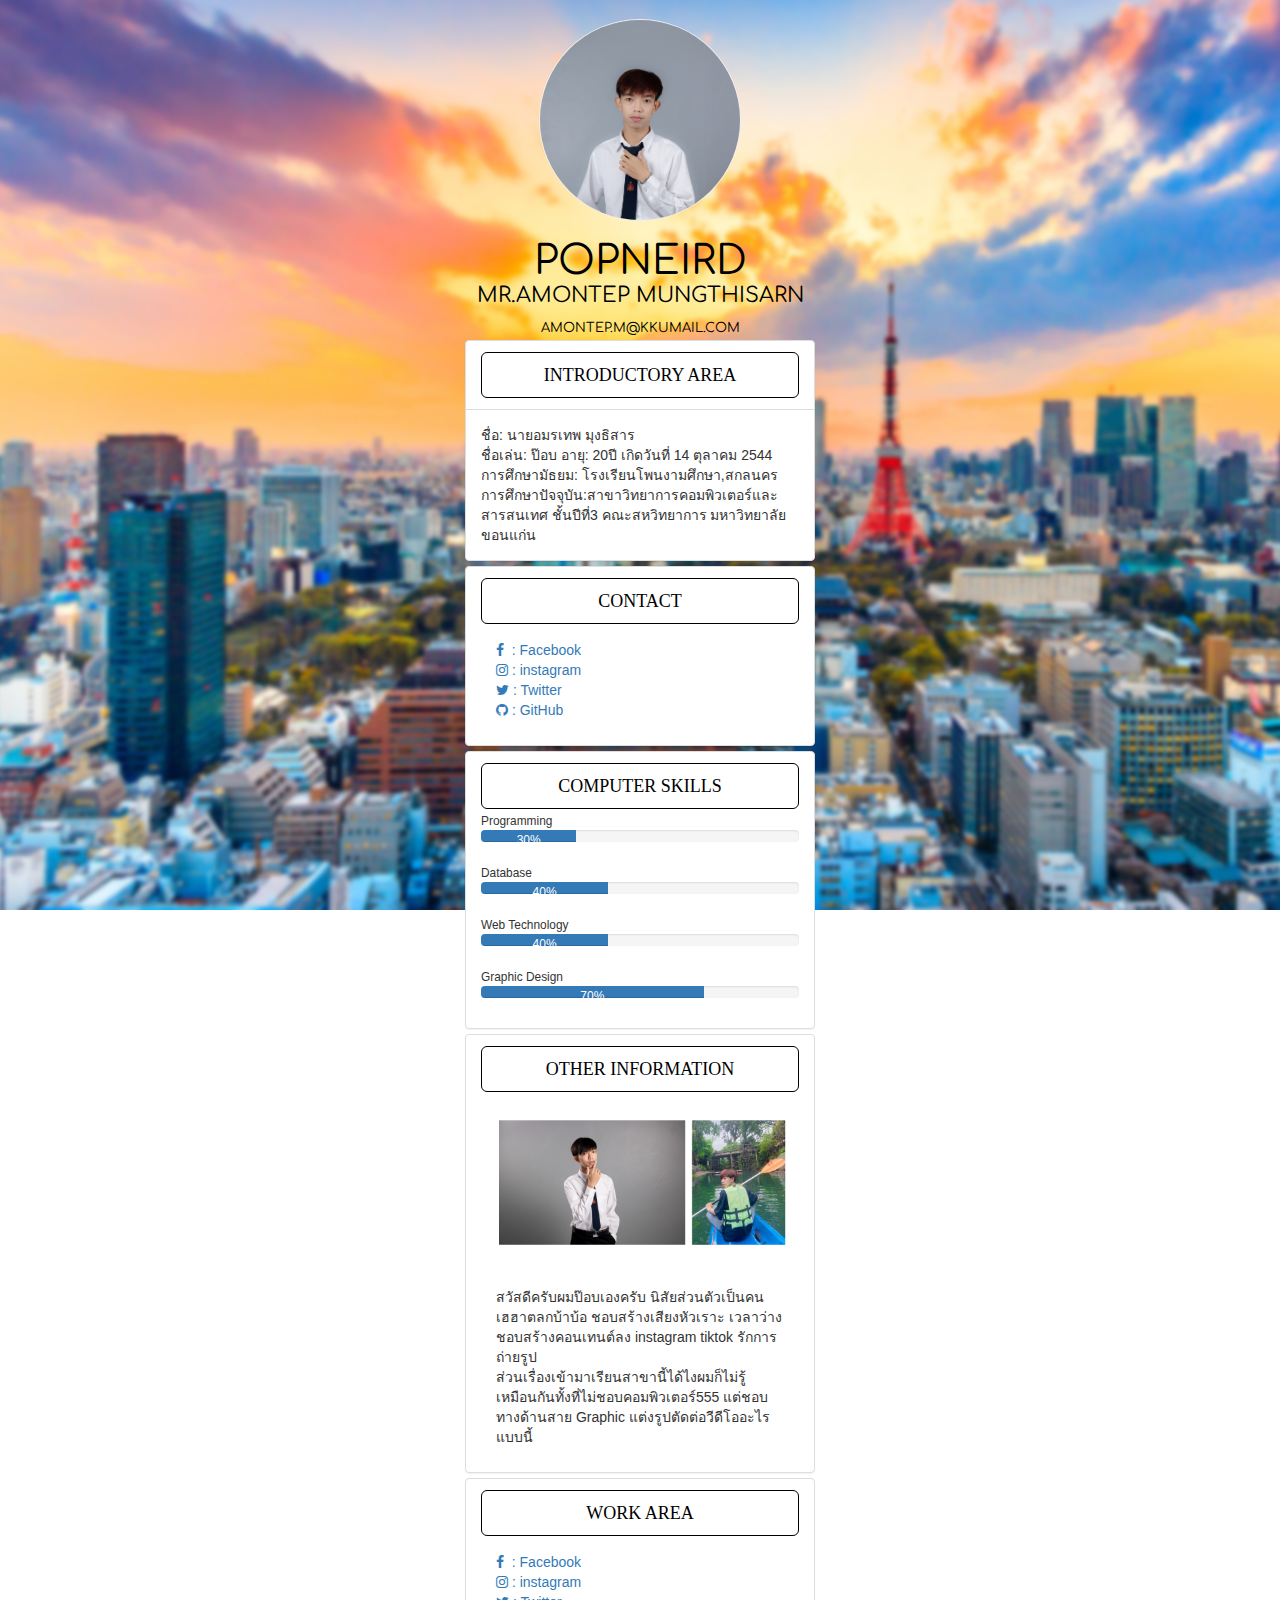
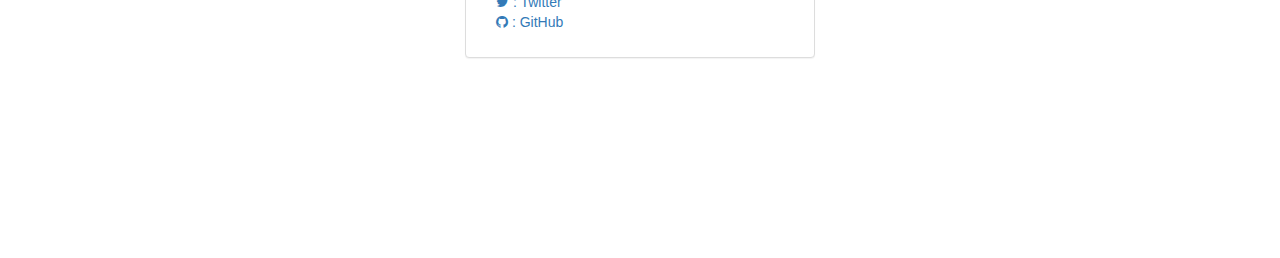
<file: index.html>
<!DOCTYPE html>
<html lang="en">
<head>
  <meta charset="UTF-8">
  <meta http-equiv="X-UA-Compatible" content="IE=edge">
  <meta name="viewport" content="width=device-width, initial-scale=1.0">
  <title>POPNEIRD</title>
  <style>

  </style>
  <!-- CSS only -->
  <link href="https://maxcdn.bootstrapcdn.com/font-awesome/4.3.0/css/font-awesome.min.css
" rel="stylesheet">
  <link href="https://cdn.jsdelivr.net/npm/bootstrap@5.2.0-beta1/dist/css/bootstrap.min.css" rel="stylesheet" integrity="sha384-0evHe/X+R7YkIZDRvuzKMRqM+OrBnVFBL6DOitfPri4tjfHxaWutUpFmBp4vmVor" crossorigin="anonymous">
  <link rel="stylesheet" href="index.css">
  <link href='https://fonts.googleapis.com/css?family=Lato:400,300' rel='stylesheet' type='text/css'>
  <link rel="stylesheet" href="//netdna.bootstrapcdn.com/bootstrap/3.0.0/css/bootstrap.min.css">
</head>
<body>  
    <div class="box">
      <div id="overlay">
        <div class="image">
          <div class="trick">
  
          </div>
        </div>
        <ul class="text">POPNEIRD</ul>
        <div class="text1">MR.AMONTEP MUNGTHISARN <br><o style="font-size: 13px">AMONTEP.M@KKUMAIL.COM</o></div>
  
  
  
  
  <div class="panel-group" id="accordion" role="tablist" aria-multiselectable="true">
    <div class="panel panel-default">
      <div class="panel-heading " role="tab" id="headingOne">
        <h4 class="panel-title ">
          <a role="button" data-toggle="collapse" data-parent="#accordion" href="#collapseOne" aria-expanded="" aria-controls="collapseOne">
            <div class="title  btn btn-danger btn-outline btn-lg">INTRODUCTORY AREA</div>
          </a>
        </h4>
      </div>
      <div id="collapseOne" class="panel-collapse collapse in" role="tabpanel" aria-labelledby="headingOne">
        <div class="panel-body">
          ชื่อ: นายอมรเทพ มุงธิสาร<br>ชื่อเล่น: ป๊อบ อายุ: 20ปี เกิดวันที่ 14 ตุลาคม 2544<br>การศึกษามัธยม: โรงเรียนโพนงามศึกษา,สกลนคร<br>การศึกษาปัจจุบัน:สาขาวิทยาการคอมพิวเตอร์และสารสนเทศ ชั้นปีที่3
          คณะสหวิทยาการ มหาวิทยาลัยขอนแก่น
        </div>
      </div>
    </div>

    <div class="panel panel-default">
      <div class="panel-heading" role="tab" id="headingTwo">
        <h4 class="panel-title">
          <a class="collapsed" role="button" data-toggle="collapse" data-parent="#accordion" href="#collapseTwo" aria-expanded="false" aria-controls="collapseTwo">
            <div class="title btn btn-danger btn-outline btn-lg">CONTACT</div>
          </a>
        </h4>
        <div id="collapseOne" class="panel-collapse collapse in" role="tabpanel" aria-labelledby="headingOne">
          <div class="panel-body">
            <a href="https://www.facebook.com/Amontep.Mungthisarn.co.ch.comm/"> <i class="fa fa-facebook"></i>&nbsp&nbsp: Facebook</a><br>
            <a href="https://www.instagram.com/popneird/"> <i class="fa fa-instagram"></i>&nbsp: instagram</a><br>
            <a href="https://twitter.com/popneird2001"> <i class="fa fa-twitter"></i>&nbsp: Twitter</a><br>
            <a href="https://github.com/amontep2001"> <i class="fa fa-github"></i>&nbsp: GitHub</a><br>
          </div>
      </div>
      </div>
    </div>


    <div class="panel panel-default">
      <div class="panel-heading" role="tab" id="headingTwo">
        <h4 class="panel-title">
          <a class="collapsed" role="button" data-toggle="collapse" data-parent="#accordion" href="#collapseTwo" aria-expanded="false" aria-controls="collapseTwo">
            <div class="title btn btn-danger btn-outline btn-lg">COMPUTER SKILLS</div>
          </a>
        </h4>
        <div>
            <div class="card h-100">
              <div class="card-body">
                <small>Programming</small>
                <div class="progress mb-3" style="height: 12px">
                <div class="progress-bar bg-primary" role="progressbar" style="width: 30%" aria-valuenow="30" aria-valuemin="0" aria-valuemax="100">30%</div>
                </div>
                <small>Database</small>
                <div class="progress mb-3" style="height: 12px">
                  <div class="progress-bar bg-primary" role="progressbar" style="width: 40%" aria-valuenow="40" aria-valuemin="0" aria-valuemax="100">40%</div>
                </div>
                <small>Web Technology</small>
                <div class="progress mb-3" style="height: 12px">
                  <div class="progress-bar bg-primary" role="progressbar" style="width: 40%" aria-valuenow="40" aria-valuemin="0" aria-valuemax="100">40%</div>
                </div>
                <small>Graphic Design</small>
                <div class="progress mb-3" style="height: 12px">
                  <div class="progress-bar bg-primary" role="progressbar" style="width: 70%" aria-valuenow="70" aria-valuemin="0" aria-valuemax="100">70%</div>
              </div>
            </div>
          </div>
      </div>
</div> 
      
   

    </div><div class="panel panel-default">
        <div class="panel-heading" role="tab" id="headingTwo">
          <h4 class="panel-title">
            <a class="collapsed" role="button" data-toggle="collapse" data-parent="#accordion" href="#collapseTwo" aria-expanded="false" aria-controls="collapseTwo">
              <div class="title btn btn-danger btn-outline btn-lg">OTHER INFORMATION</div>
            </a>
          </h4>
          <div id="collapseOne" class="panel-collapse collapse in" role="tabpanel" aria-labelledby="headingOne">
           <img src="test/two.PNG" style="width: 100%;">
           <div class="panel-body">
            สวัสดีครับผมป๊อบเองครับ นิสัยส่วนตัวเป็นคนเฮฮาตลกบ้าบ้อ ชอบสร้างเสียงหัวเราะ เวลาว่างชอบสร้างคอนเทนต์ลง instagram tiktok รักการถ่ายรูป
            <br>ส่วนเรื่องเข้ามาเรียนสาขานี้ได้ไงผมก็ไม่รู้เหมือนกันทั้งที่ไม่ชอบคอมพิวเตอร์555 แต่ชอบทางด้านสาย Graphic แต่งรูปตัดต่อวีดีโออะไรแบบนี้
          </div>
        </div>
        </div>
      </div>
      
      <div class="panel panel-default">
        <div class="panel-heading" role="tab" id="headingTwo">
          <h4 class="panel-title">
            <a class="collapsed" role="button" data-toggle="collapse" data-parent="#accordion" href="#collapseTwo" aria-expanded="false" aria-controls="collapseTwo">
              <div class="title btn btn-danger btn-outline btn-lg">WORK AREA</div>
            </a>
          </h4>
          <div id="collapseOne" class="panel-collapse collapse in" role="tabpanel" aria-labelledby="headingOne">
            <div class="panel-body">
              <a href="https://www.facebook.com/Amontep.Mungthisarn.co.ch.comm/"> <i class="fa fa-facebook"></i>&nbsp&nbsp: Facebook</a><br>
              <a href="https://www.instagram.com/popneird/"> <i class="fa fa-instagram"></i>&nbsp: instagram</a><br>
              <a href="https://twitter.com/popneird2001"> <i class="fa fa-twitter"></i>&nbsp: Twitter</a><br>
              <a href="https://github.com/amontep2001"> <i class="fa fa-github"></i>&nbsp: GitHub</a><br>
            </div>
        </div>
        </div>
      </div>

      <div id="collapseThree" class="panel-collapse collapse" role="tabpanel" aria-labelledby="headingThree">
        <div class="panel-body">
  
        
          
                    <form id="form" class="topBefore">
  
              <input id="name" type="text" placeholder="NAME">
              <input id="email" type="text" placeholder="E-MAIL">
              <textarea id="message" type="text" placeholder="MESSAGE"></textarea>
              <input id="submit" type="submit" value="Submit Now!">
  
            </form>
          
        </div>
      </div>
    </div>
  </div>
  
  <!-- JavaScript Bundle with Popper -->
<script src="https://cdn.jsdelivr.net/npm/bootstrap@5.2.0-beta1/dist/js/bootstrap.bundle.min.js" integrity="sha384-pprn3073KE6tl6bjs2QrFaJGz5/SUsLqktiwsUTF55Jfv3qYSDhgCecCxMW52nD2" crossorigin="anonymous"></script>
</body>
</html>
</file>
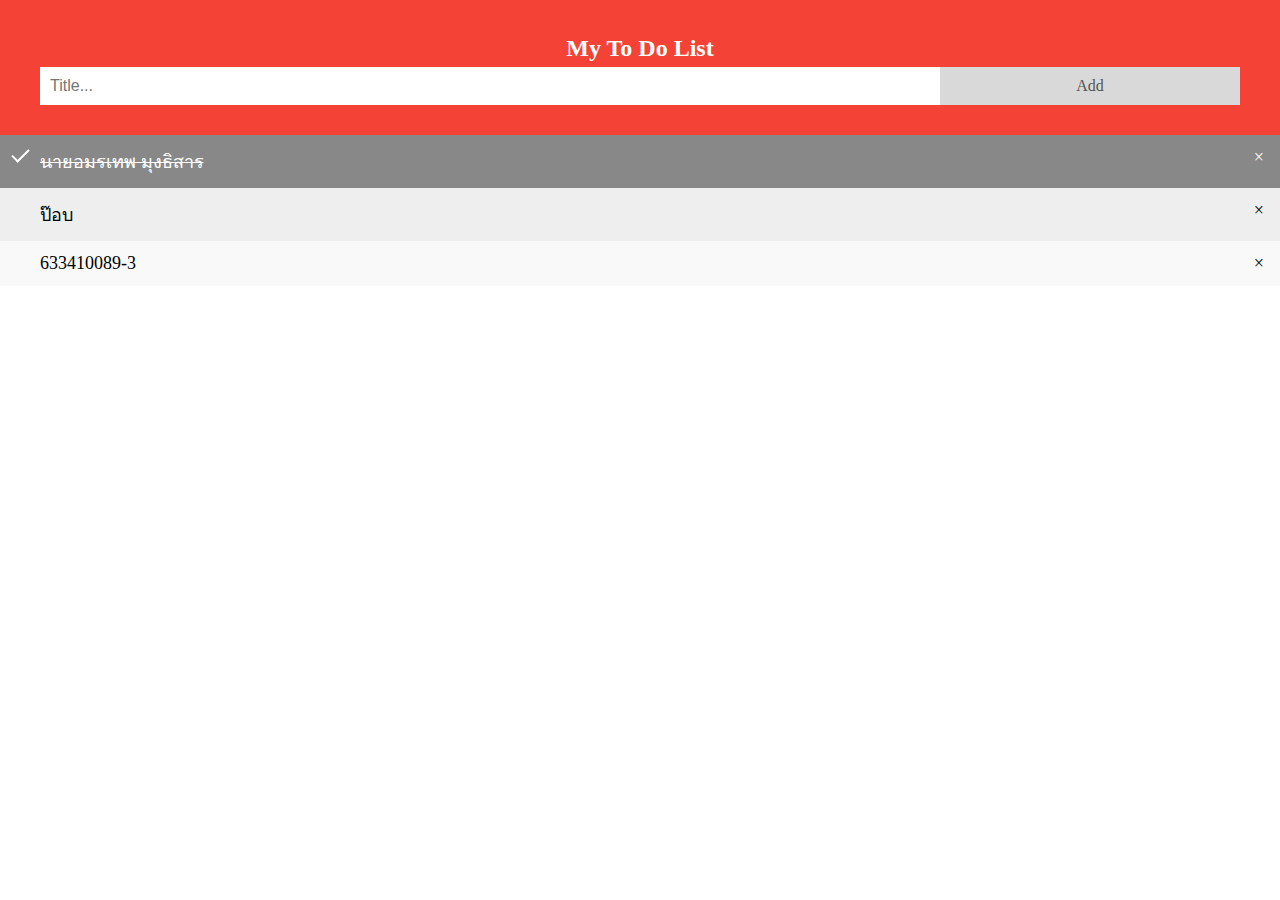
<file: LAB2/index.html>
<!DOCTYPE html>
<html>
<head>
<meta name="viewport" content="width=device-width, initial-scale=1">
<style>
body {
  margin: 0;
  min-width: 250px;
}

/* Include the padding and border in an element's total width and height */
* {
  box-sizing: border-box;
}

/* Remove margins and padding from the list */
ul {
  margin: 0;
  padding: 0;
}

/* Style the list items */
ul li {
  cursor: pointer;
  position: relative;
  padding: 12px 8px 12px 40px;
  list-style-type: none;
  background: #eee;
  font-size: 18px;
  transition: 0.2s;
  
  /* make the list items unselectable */
  -webkit-user-select: none;
  -moz-user-select: none;
  -ms-user-select: none;
  user-select: none;
}

/* Set all odd list items to a different color (zebra-stripes) */
ul li:nth-child(odd) {
  background: #f9f9f9;
}

/* Darker background-color on hover */
ul li:hover {
  background: #ddd;
}

/* When clicked on, add a background color and strike out text */
ul li.checked {
  background: #888;
  color: #fff;
  text-decoration: line-through;
}

/* Add a "checked" mark when clicked on */
ul li.checked::before {
  content: '';
  position: absolute;
  border-color: #fff;
  border-style: solid;
  border-width: 0 2px 2px 0;
  top: 10px;
  left: 16px;
  transform: rotate(45deg);
  height: 15px;
  width: 7px;
}

/* Style the close button */
.close {
  position: absolute;
  right: 0;
  top: 0;
  padding: 12px 16px 12px 16px;
}

.close:hover {
  background-color: #f44336;
  color: white;
}

/* Style the header */
.header {
  background-color: #f44336;
  padding: 30px 40px;
  color: white;
  text-align: center;
}

/* Clear floats after the header */
.header:after {
  content: "";
  display: table;
  clear: both;
}

/* Style the input */
input {
  margin: 0;
  border: none;
  border-radius: 0;
  width: 75%;
  padding: 10px;
  float: left;
  font-size: 16px;
}

/* Style the "Add" button */
.addBtn {
  padding: 10px;
  width: 25%;
  background: #d9d9d9;
  color: #555;
  float: left;
  text-align: center;
  font-size: 16px;
  cursor: pointer;
  transition: 0.3s;
  border-radius: 0;
}

.addBtn:hover {
  background-color: #bbb;
}
</style>
</head>
<body>

<div id="myDIV" class="header">
  <h2 style="margin:5px">My To Do List</h2>
  <input type="text" id="myInput" placeholder="Title...">
  <span onclick="newElement()" class="addBtn">Add</span>
</div>

<ul id="myUL">
  <li class="checked">นายอมรเทพ มุงธิสาร</li>
  <li >ป๊อบ</li>
  <li>633410089-3</li>
</ul>

<script>
// Create a "close" button and append it to each list item
var myNodelist = document.getElementsByTagName("LI");
var i;
for (i = 0; i < myNodelist.length; i++) {
  var span = document.createElement("SPAN");
  var txt = document.createTextNode("\u00D7");
  span.className = "close";
  span.appendChild(txt);
  myNodelist[i].appendChild(span);
}

// Click on a close button to hide the current list item
var close = document.getElementsByClassName("close");
var i;
for (i = 0; i < close.length; i++) {
  close[i].onclick = function() {
    var div = this.parentElement;
    div.style.display = "none";
  }
}

// Add a "checked" symbol when clicking on a list item
var list = document.querySelector('ul');
list.addEventListener('click', function(ev) {
  if (ev.target.tagName === 'LI') {
    ev.target.classList.toggle('checked');
  }
}, false);

// Create a new list item when clicking on the "Add" button
function newElement() {
  var li = document.createElement("li");
  var inputValue = document.getElementById("myInput").value;
  var t = document.createTextNode(inputValue);
  li.appendChild(t);
  if (inputValue === '') {
    alert("You must write something!");
  } else {
    document.getElementById("myUL").appendChild(li);
  }
  document.getElementById("myInput").value = "";

  var span = document.createElement("SPAN");
  var txt = document.createTextNode("\u00D7");
  span.className = "close";
  span.appendChild(txt);
  li.appendChild(span);

  for (i = 0; i < close.length; i++) {
    close[i].onclick = function() {
      var div = this.parentElement;
      div.style.display = "none";
    }
  }
}
</script>

</body>
</html>
</file>
<file: index.css>
@import url('https://fonts.googleapis.com/css2?family=Comfortaa:wght@300;400;500;600;700&display=swap');
body {
    background: url("test/tokyo\ blur.png") no-repeat center center;
  
    background-position: 30%;
    background-attachment: fixed;
}
  
  .text {
    font-family: 'Comfortaa';
    font-size: 40px;
    position: absolute center;
    text-align: center;
    padding-left: 0%;
    color: #000;
    margin-top: 43px;
  }
  
  .text1 {
    font-family: 'Comfortaa';
    font-size: 21px;
    text-align: center;
    margin-top: -20px;
    color: #000;
  }
  
  .image {
    text-align: center;
    width: 200px;
    /* Container's dimensions */
    
    height: 200px;
    -webkit-border-radius: 75%;
    -moz-border-radius: 75%;
    box-shadow: 0 0 0 1px #eee;
    background: url("test/pop.jpg") center center no-repeat;
    background-size: cover;
    margin: auto;
    margin-top: 20px;
    margin-bottom: -30px;
    align-content: center;
  }
  
  
  
  .trick {
    display: inline-block;
    vertical-align: middle;
    height: 150px;
  }
  
  .image:hover {
    box-shadow: 0px 5px 20px .9px #3F3F3F;
  }
  
  .image:hover {
    -webkit-transform: scale(1.12);
    transform: scale(1.12);
    -webkit-transition: 1.6s ease-in-out;
    transition: 1.6s ease-in-out;
  }
  
  
  
  .trick:hover img {
    -webkit-transform: scale(1);
    transform: scale(1);
  }
  
  #overlay {
    -webkit-border-radius: 50%;
    -moz-border-radius: 50%;
    padding: 0 0 0 0;
    opacity: 1.0;
    -webkit-transition: opacity 2.25s ease;
    -moz-transition: opacity 10.25s ease;
  }
  
  #box:hover #overlay {
    opacity: 1;
  }
  
  
  
  
  
  .panel-group{
    width:350px;
    margin:auto;
    /*margin:50px 400px 50px 400px;*/
    max-width:100%;
  }
  
  .panel-heading{
    background-color:transparent !important;
  }
  
  .title{
    text-align: center;
    background-color:transparent;
    color:#000;
    font-family:lato;
    font-weight:300;
    font-size:15px;
    max-width:100%;
  }
  
  
  
  
  #accordion{
    background-color: transparent;
    max-width:100%;
    margin-bottom:200px;
  }
  
  
  
  
  
  
  
  .btn-outline {
    color: inherit;
    transition: all 1.4s;
    background-color: transparent;
  }
  /* button CSS */
  
  .btn-danger.btn-outline {
    margin-top: 9px;
    background-color: transparent;
    color: #000;
    border-color: #000;
    padding:auto;
    padding:10px 0px 10px 0px;
    margin: 1px 5px 1px 0px;
    width: 100%;
    text-align:center;
    font-family: raleway;
    font-weight: 300;
    max-width:100%;
  }
  
  
  
  
  
  
  
  
  
  
  
  
  
  
  
  
  
  
  /*---------    Contact Form    ------------*/
  
  input::-webkit-input-placeholder,
  textarea::-webkit-input-placeholder {
    color: #000;
    font-size: 15px;
  }
  /* on hover placeholder */
  
  input:hover::-webkit-input-placeholder,
  textarea:hover::-webkit-input-placeholder {
    color: rgb(255, 255, 255);
    font-size: 15px;
    font-family: raleway;
  }
  
  input:hover:focus::-webkit-input-placeholder,
  textarea:hover:focus::-webkit-input-placeholder {
    color: #fff;
    font-family: raleway;
  }
  
  input:hover::-moz-placeholder,
  textarea:hover::-moz-placeholder {
    color: #fff;
    font-size: 15px;
    font-family: raleway;
  }
  
  input:hover:focus::-moz-placeholder,
  textarea:hover:focus::-moz-placeholder {
    color: #fff;
    font-family: raleway;
  }
  
  input:hover::placeholder,
  textarea:hover::placeholder {
    color: #fff;
    font-size: 15px;
    font-family: raleway;
  }
  
  input:hover:focus::placeholder,
  textarea:hover:focus::placeholder {
    color: #fff;
    font-family: raleway;
  }
  
  input:hover::placeholder,
  textarea:hover::placeholder {
    color: #fff;
    font-size: 15px;
    font-family: raleway;
  }
  
  input:hover:focus::-ms-placeholder,
  textarea:hover::focus:-ms-placeholder {
    color: #fff;
    font-family: raleway;
  }
  
  #form {
    position: relative;
    width: 100%;
    margin: 0px auto 0px auto;
    font-family: raleway;
  }
  
  input {
    font-family: raleway;
    font-size: 15px;
    width: 100%;
    height: 50px;
    padding: 0px 12px 0px 12px;
    background: transparent;
    outline: none;
    color: #726659;
    border: solid 1px #eee;
    border-bottom: none;
    transition: all 0.9s ease-in-out;
    -webkit-transition: all 0.9s ease-in-out;
    -moz-transition: all 0.9s ease-in-out;
    -ms-transition: all 0.9s ease-in-out;
  }
  
  input:hover {
    background: #ccc;
    color: #fff;
    font-family: raleway;
  }
  
  textarea {
    width: 100%;
    max-width: 100%;
    height: 110px;
    max-height: 110px;
    padding: 15px;
    background: transparent;
    outline: none;
    color: #000;
    font-family: raleway;
    font-size: 25px;
    border: solid 1px #eee;
    transition: all 0.9s ease-in-out;
    -webkit-transition: all 0.9s ease-in-out;
    -moz-transition: all 0.9s ease-in-out;
    -ms-transition: all 0.9s ease-in-out;
  }
  
  textarea:hover {
    background: #ccc;
    color: #fff;
    font-family: raleway;
  }
  
  #submit {
    width: 100%;
    padding: 0;
    font-family: raleway;
    font-size: 20px;
    color: #000;
    outline: none;
    cursor: pointer;
    border: solid 1px #eee;
    border-top: none;
    margin-bottom: 0px;
  }
  
  #submit:hover {
    color: #fff;
    background-color: #ccc;
  }
</file>
